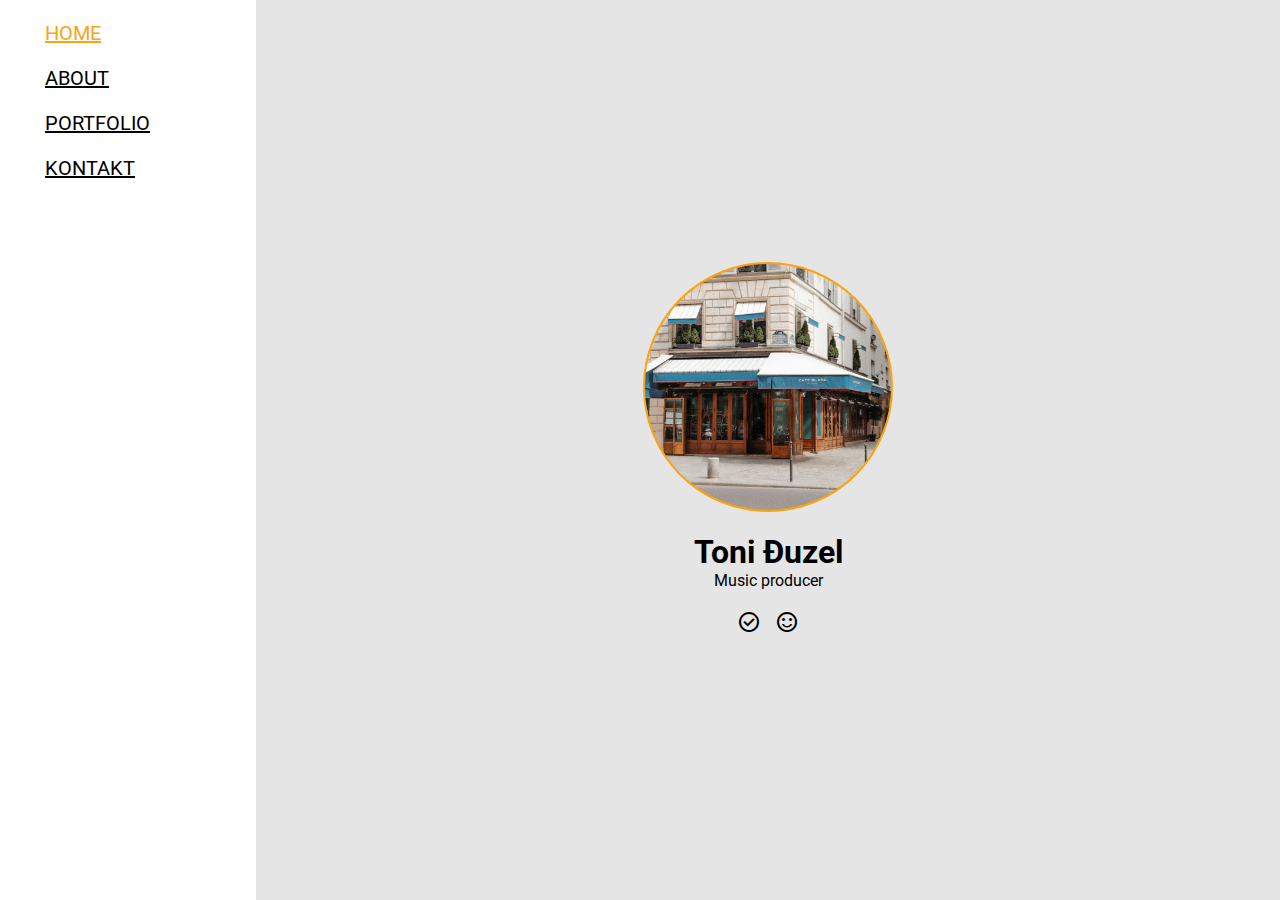
<file: index.html>
<!DOCTYPE html>
<html lang="en">
<head>
    <meta charset="UTF-8">
    <meta http-equiv="X-UA-Compatible" content="IE=edge">
    <meta name="viewport" content="width=device-width, initial-scale=1.0">
    <title>Document</title>
    <link rel="preconnect" href="https://fonts.googleapis.com">
    <link rel="preconnect" href="https://fonts.gstatic.com" crossorigin>
    <link href="https://fonts.googleapis.com/css2?family=Roboto:ital,wght@0,300;0,400;1,400&display=swap" rel="stylesheet">

    <link rel="stylesheet" href="https://fonts.googleapis.com/css2?family=Material+Symbols+Outlined:opsz,wght,FILL,GRAD@20..48,100..700,0..1,-50..200" />

    <link rel="stylesheet" href="./main.css">
</head>
<body>
    <aside>
        <ul>
            <li><a href="./index.html" class="active">HOME</a></li>
            <li><a href="./about.html">ABOUT</a></li>
            <li><a href="./portfolio.html">PORTFOLIO</a></li>
            <li><a href="./kontakt.html">KONTAKT</a></li>
        </ul>
    </aside>

    <main class="center">
        <div class="slika"></div>
        <h1>Toni Đuzel</h1>
        <p>Music producer</p>
        <div class="icons">
            <span class="material-symbols-outlined">
                check_circle
            </span>
            <span class="material-symbols-outlined">
                sentiment_satisfied
            </span>
        </div>
       
    </main>
</body>
</html>
</file>
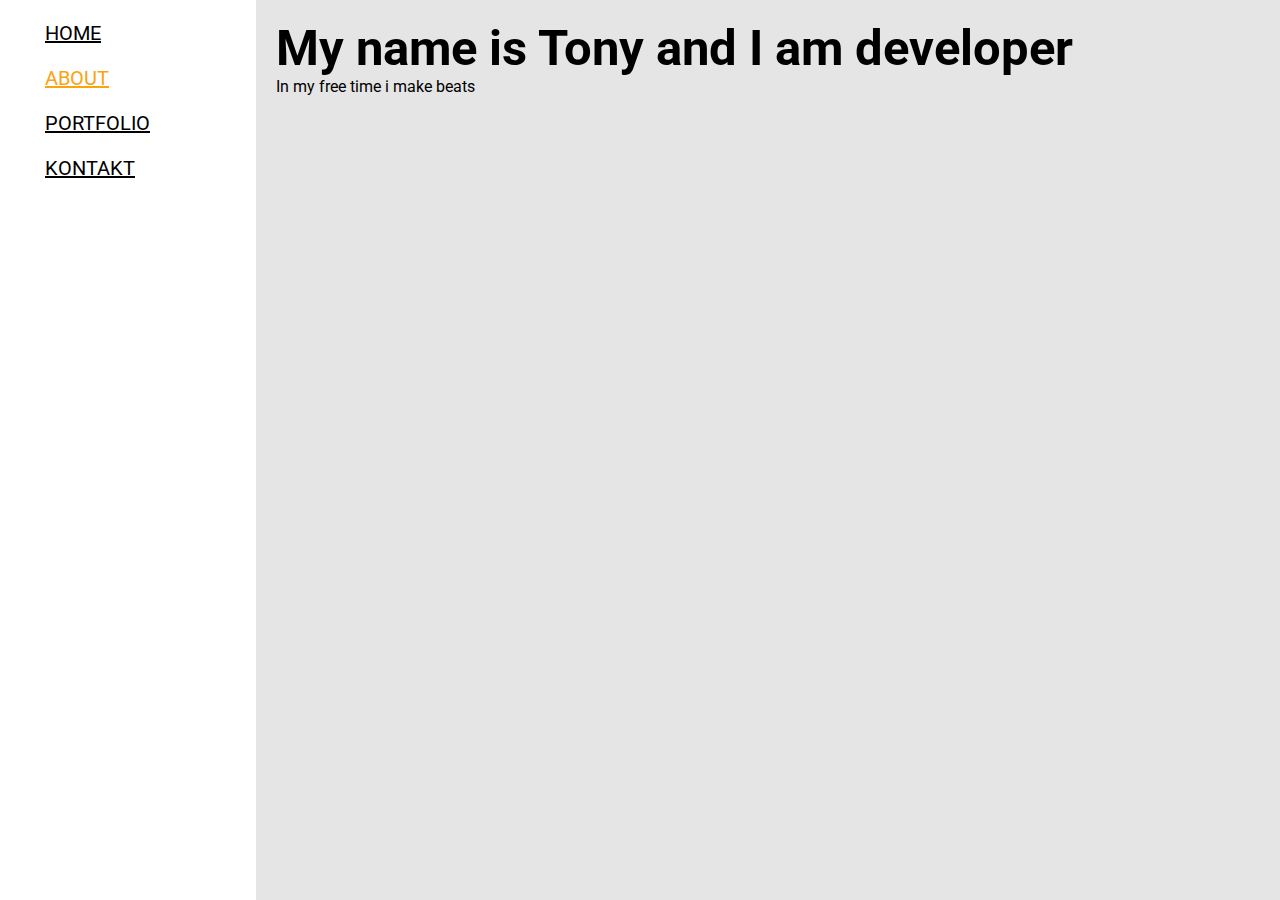
<file: about.html>
<!DOCTYPE html>
<html lang="en">
<head>
    <meta charset="UTF-8">
    <meta http-equiv="X-UA-Compatible" content="IE=edge">
    <meta name="viewport" content="width=device-width, initial-scale=1.0">
    <title>Document</title>
    <link href="https://fonts.googleapis.com/css2?family=Roboto:ital,wght@0,300;0,400;1,400&display=swap" rel="stylesheet">

    <link rel="stylesheet" href="./main.css">
</head>
<body>
    <aside>
        <ul>
            <li><a href="./index.html">HOME</a></li>
            <li><a href="./about.html" class="active">ABOUT</a></li>
            <li><a href="./portfolio.html">PORTFOLIO</a></li>
            <li><a href="./kontakt.html">KONTAKT</a></li>
        </ul>
    </aside>
    <main class="padding">
        <h1 class="myname">My name is Tony and I am developer</h1>
        <p>In my free time i make beats</p>
    </main>
</body>
</html>
</file>
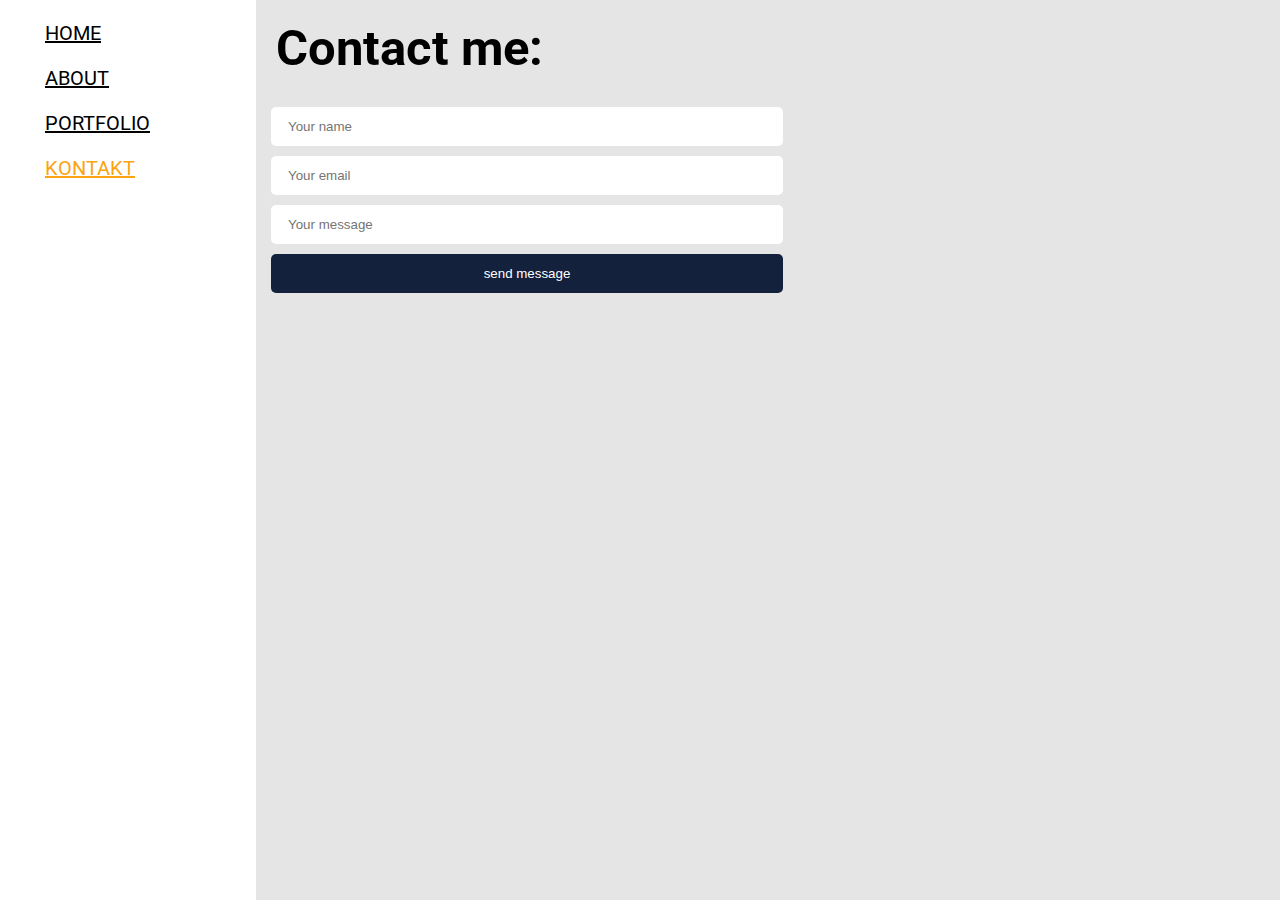
<file: kontakt.html>
<!DOCTYPE html>
<html lang="en">
<head>
    <meta charset="UTF-8">
    <meta http-equiv="X-UA-Compatible" content="IE=edge">
    <meta name="viewport" content="width=device-width, initial-scale=1.0">
    <title>Document</title>
    <link href="https://fonts.googleapis.com/css2?family=Roboto:ital,wght@0,300;0,400;1,400&display=swap" rel="stylesheet">

    <link rel="stylesheet" href="./main.css">
</head>
<body>
    <aside>
        <ul>
            <li><a href="./index.html">HOME</a></li>
            <li><a href="./about.html">ABOUT</a></li>
            <li><a href="./portfolio.html">PORTFOLIO</a></li>
            <li><a href="./kontakt.html"  class="active">KONTAKT</a></li>
        </ul>

    </aside>
    <main>
        <h1 class="padding myname" >Contact me:</h1>
        <form>
            <div class="field"> 
                <input type="text" placeholder="Your name" class="input"></div>
            <div class="field"> 
                <input type="text" placeholder="Your email" class="input"></div>
            <div class="field"> 
                <input type="text" placeholder="Your message" class="input"></div>
            <input type="submit" class="input" value="send message" id="button">
        </form>

    </main>
</body>
</html>
</file>
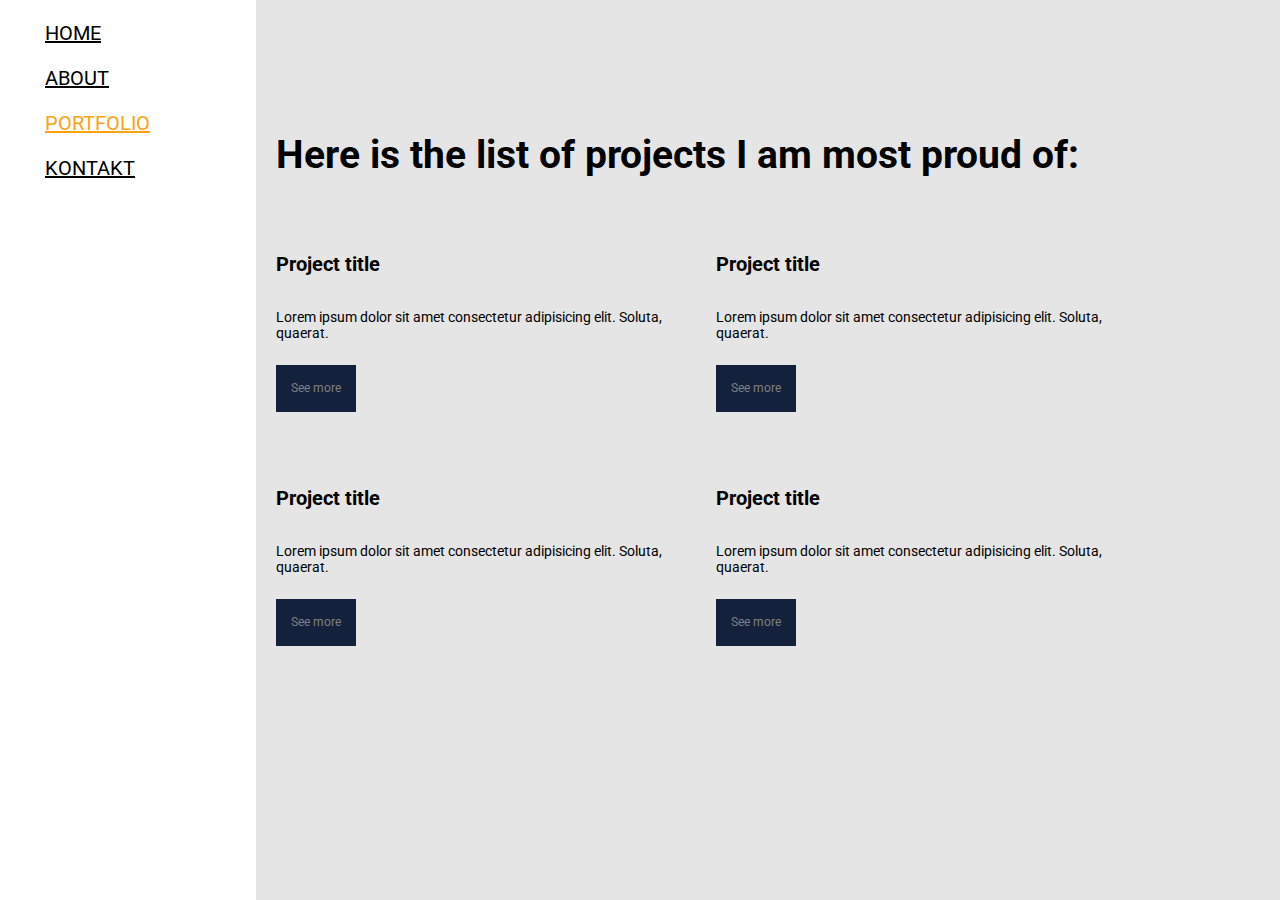
<file: portfolio.html>
<!DOCTYPE html>
<html lang="en">
<head>
    <meta charset="UTF-8">
    <meta http-equiv="X-UA-Compatible" content="IE=edge">
    <meta name="viewport" content="width=device-width, initial-scale=1.0">
    <title>Document</title>
    <link rel="stylesheet" href="./main.css">
    <link rel="preconnect" href="https://fonts.googleapis.com">
    <link rel="preconnect" href="https://fonts.gstatic.com" crossorigin>
    <link href="https://fonts.googleapis.com/css2?family=Roboto:ital,wght@0,300;0,400;1,400&display=swap" rel="stylesheet">
    
</head>

<body>
   
        <aside>
            <ul>
                <li><a href="./index.html">HOME</a></li>
                <li><a href="./about.html">ABOUT</a></li>
                <li><a href="./portfolio.html" class="active">PORTFOLIO</a></li>
                <li><a href="./kontakt.html">KONTAKT</a></li>
            </ul>
        </aside>

        <section>
            <h2 class="mb">Here is the list of projects I am most proud of:</h2>

            <div class="grid">
                <div class="grid-item"> 
                    <h5>Project title</h5>
                    <p>Lorem ipsum dolor sit amet consectetur adipisicing elit. Soluta, quaerat.</p>
                    <a href="#">See more</a>
                </div>
                <div class="grid-item">
                    <h5>Project title</h5>
                    <p>Lorem ipsum dolor sit amet consectetur adipisicing elit. Soluta, quaerat.</p>
                    <a href="#">See more</a>
                </div>
                <div class="grid-item">
                    <h5>Project title</h5>
                    <p>Lorem ipsum dolor sit amet consectetur adipisicing elit. Soluta, quaerat.</p>
                    <a href="#">See more</a>
                </div>
                <div class="grid-item">
                    <h5>Project title</h5>
                    <p>Lorem ipsum dolor sit amet consectetur adipisicing elit. Soluta, quaerat.</p>
                    <a href="#">See more</a>
                </div>

            </div>

            
        </section>
    
    
</body>
</html>
</file>
<file: main.css>
body{
    display: flex;
    font-family: 'Roboto', sans-serif;
    align-items: stretch;
    margin: 0;
    
}



aside{
    flex-basis: 20%;
    flex-grow: 0;
    flex-shrink: 0;
}

.active{
    color: #fca311ff;
}

a{
    color: #000000ff;
    font-size: 20px;
    font-weight: 400S;
    line-height: 35px;
    
}

li{
    margin-top: 10px;
    margin-bottom: 10px;
    margin-left: 5px;
    margin-right: 5px;
    list-style: none;
}

.slika{
    height: 250px;
    width: 250px;
    background-image: url(pexels-céline-8505922.jpg);
    background-position: center;
    background-size: cover;
    border: 2px solid #fca311ff;
    border-radius: 100%;
}

main{
    flex-direction: column;
    flex-wrap: wrap;
    display: flex;
    flex-basis: 80%;
    flex-grow: 0;
	flex-shrink: 0;
    background-color: #e5e5e5ff;
    height: 100vh;

   
    
}

main p{
    margin: 0;
}

main h1{
    margin-bottom: 0;
}

.icons span{
    margin-top: 20px;
    margin-left: 5px;
    margin-right: 5px;

}

.center{
    align-items: center;
    justify-content: center;
}

.padding{
    padding: 20px;
}

.myname{
    font-size: 3.052rem;
    margin-top: 0;
}

*{
    box-sizing: border-box;
}

.input{
    outline: none;
    width: 50%;
    display: block;
    padding: 10px 15px;
    border: 2px solid transparent;
    border-radius: 5px;
    margin: 10px;
    margin-left: 15px;
    transition: border-color 0.2s ease-in-out;
}


.input:focus{
    border: 2px solid #fca311ff;
}

#button{
    background-color: #14213dff;
    color: white;
    transition: background-color 0.2s ease-in-out;
    cursor: pointer;
}

#button:hover{
    background-color: #fca311ff;
}


h2{
    font-size: 2.441rem; 
    margin-bottom: 40px;
}

 section > .grid{
    grid-template-columns: repeat(auto-fit, minmax(min-content, 400px));
    grid-column-gap: 40px;
    grid-row-gap: 40px;
    padding-bottom: 60px;
}

section{
    background-color: #e5e5e5ff;
    padding-top: 100px;
    padding-bottom: 100px;
    padding-left: 20px;
    padding-right: 20px;
    min-height: 100vh;
    width:100%;
}

.grid{
    display: grid;
}
 
h5{
    font-size: 1.25rem;
}

.grid-item p{
    font-size: 14px;
}

.grid-item a{
    background-color: #14213dff;
    font-size: 12px;
    color: var(--platinum);
    display: inline-block;
    padding: 6px 15px;
    text-decoration: none;
    margin-top: 10px;
    color: grey;
}

@media(max-width: 500px){
    li{
        display: inline-block;
        
    }
    body{
        display: block;
    }
}
</file>
